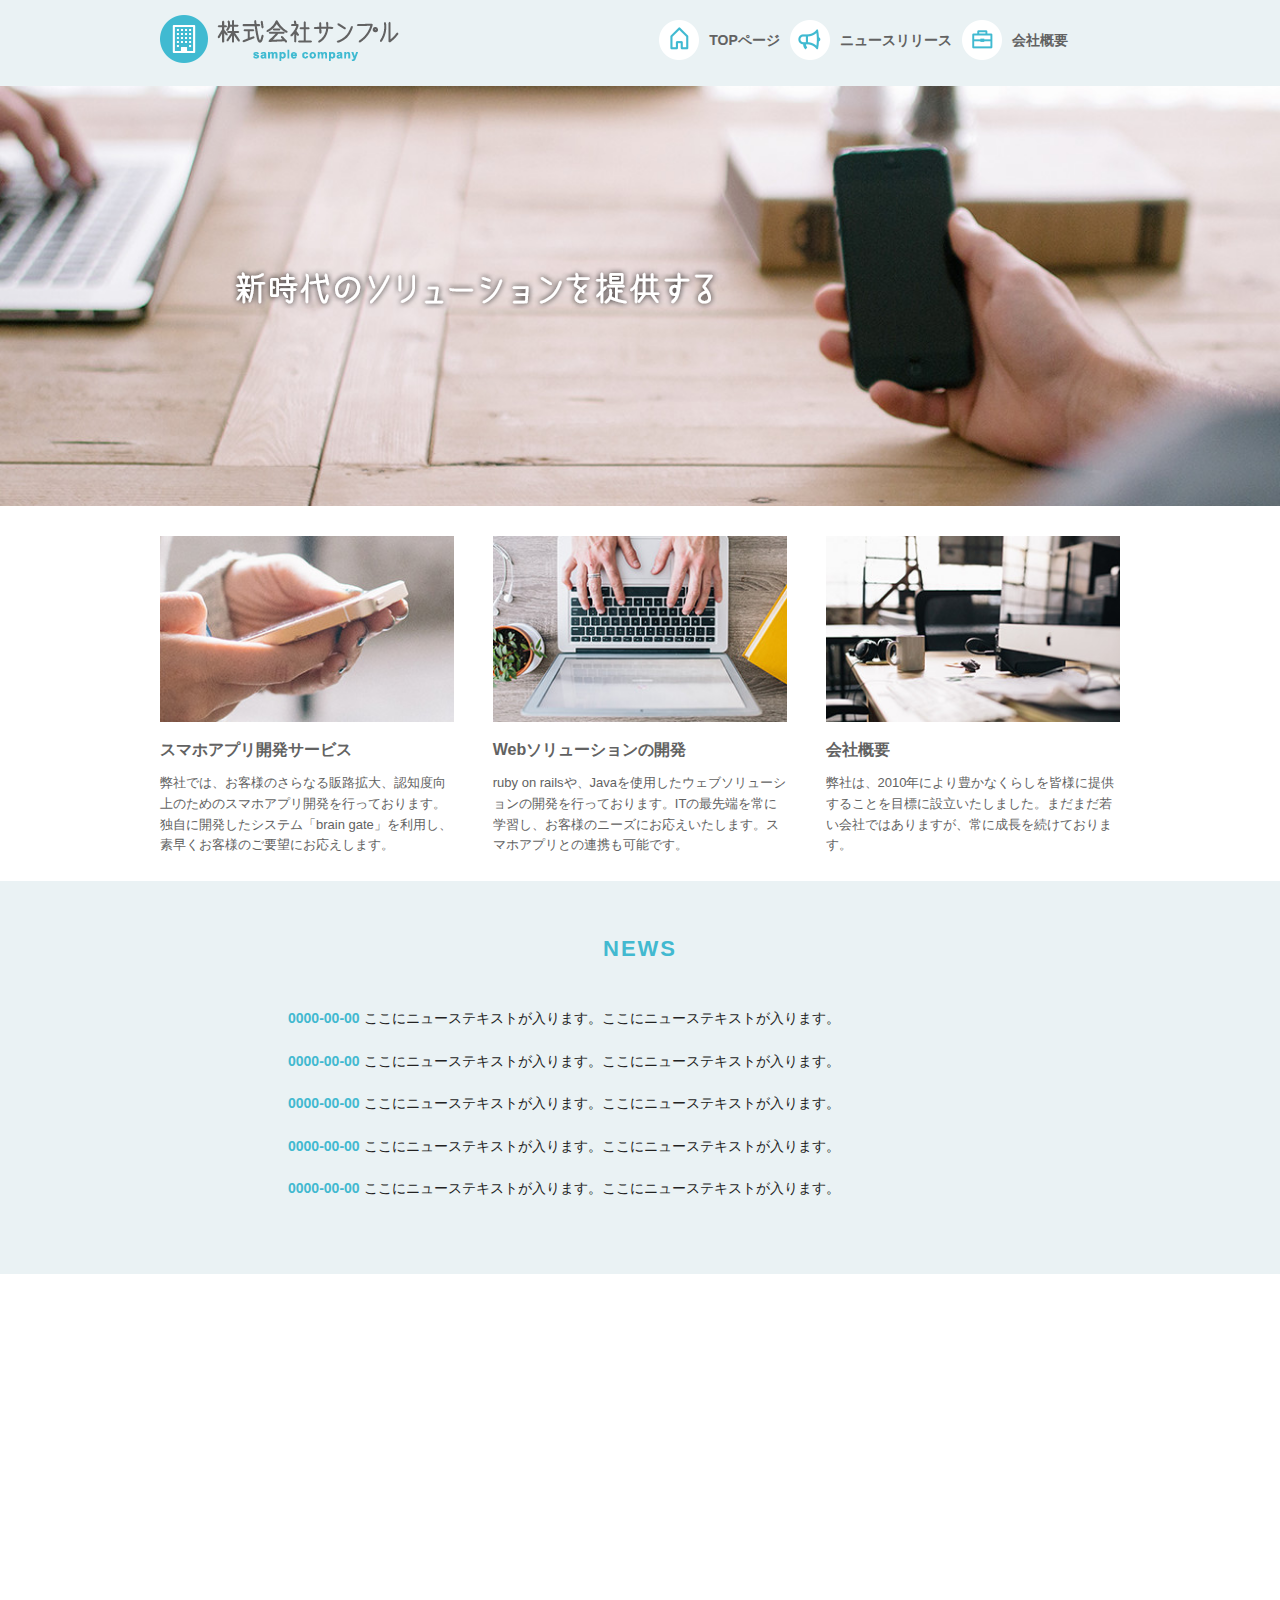
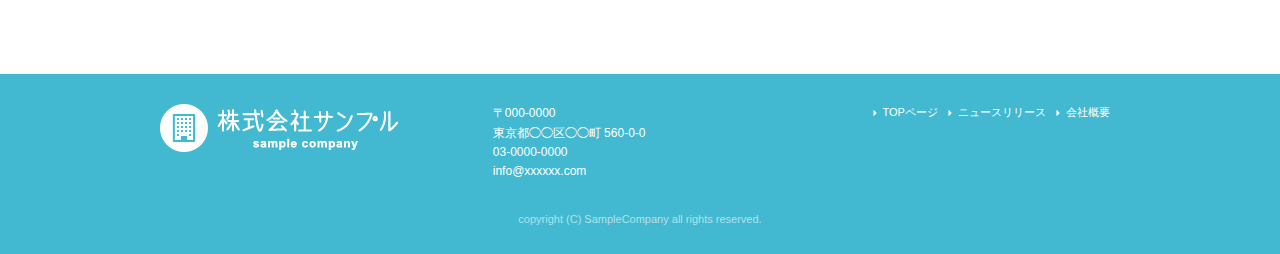
<file: index.html>
<!DOCTYPE html>
<html lang="ja">
<head>

  <!-- Basic Page Needs
  -------------------------------------------------- -->
  <meta charset="utf-8">
  <title>株式会社サンプル</title>
  <meta name="description" content="">
  <meta name="author" content="">

  <!-- Mobile Specific Metas
  -------------------------------------------------- -->
  <meta name="viewport" content="width=device-width, initial-scale=1">

  <!-- CSS
  -------------------------------------------------- -->
  <link rel="stylesheet" href="css/normalize.css">
  <link rel="stylesheet" href="css/skeleton.css">
  <link rel="stylesheet" href="css/sample.css">

  <!-- Favicon
  -------------------------------------------------- -->
  <link rel="icon" type="image/png" href="images/favicon.png">

</head>

<body>
  <header>
  <div id="header_in" class="container">
    <div class="row">
      <div class="six columns logo">

<h1><a href="index.html"><img class="u-max-full-width" src="images/top/logo.png" alt="株式会社サンプル" srcset="images/top/logo@2x.png 2x" /></a></h1>
      </div>
          <!-- row -->

      <div class="six columns navi">

        <div class="sp_navi">
          <img id="sp_navi_btn" class="u-max-full-width" src="images/top/sp_navi.png" alt="sp_navi" srcset="images/top/sp_navi@2x.png 2x" />

          <ul class="sp_navi_li">
            <li><a href="index.html">TOPページ</a></li>
            <li><a href="news.html">ニュースリリース</a></li>
            <li><a href="company.html">会社概要</a></li>
          </ul>
        </div>
        <!-- sp_navi -->
         <div class="pc_navi">

  <ul class="pc_navi_li">
    <li class="navi_toppage"><a href="index.html">TOPページ</a></li>
    <li class="navi_news"><a href="news.html">ニュースリリース</a></li>
    <li class="navi_company"><a href="company.html">会社概要</a></li>
  </ul>

</div>
<!-- pc_navi -->

      
  </div>
  <!-- header_in -->
</header>
<div id="cover_area">
  <div class="container">
    <div class="twelve columns">
      <img class="u-max-full-width" src="images/top/cover_read.png" alt="新時代のソリューションを提供する" srcset="images/top/cover_read@2x.png 2x" />
    </div>
    </div>
    </div>
    <!-- #cover -->

<div id="service_area">

  <div class="container">
    <div class="row">

      <div class="four columns">

        <img class="u-max-full-width" src="images/top/service_01.jpg" alt="スマホアプリ開発サービス" srcset="images/top/service_01@2x.jpg 2x" />

        <div class="service_title">スマホアプリ開発サービス</div>
        <p>弊社では、お客様のさらなる販路拡大、認知度向上のためのスマホアプリ開発を行っております。独自に開発したシステム「brain gate」を利用し、素早くお客様のご要望にお応えします。</p>

      </div><!-- column -->
      <div class="four columns">

        <img class="u-max-full-width" src="images/top/service_02.jpg" alt="Webソリューションの開発" srcset="images/top/service_02@2x.jpg 2x" />

        <div class="service_title">Webソリューションの開発</div>
        <p>ruby on railsや、Javaを使用したウェブソリューションの開発を行っております。ITの最先端を常に学習し、お客様のニーズにお応えいたします。スマホアプリとの連携も可能です。</p>

      </div><!-- column -->
      <div class="four columns">

        <img class="u-max-full-width" src="images/top/service_03.jpg" alt="会社概要" srcset="images/top/service_03@2x.jpg 2x" />

        <div class="service_title">会社概要</div>
        <p>弊社は、2010年により豊かなくらしを皆様に提供することを目標に設立いたしました。まだまだ若い会社ではありますが、常に成長を続けております。</p>

      </div><!-- column -->

    </div>
  </div>

</div>
<!-- #service_area -->

<div id="news_area">

  <div class="container">
    <div class="row">

      <div class="twelve columns">

        <div class="news_title">NEWS</div>

        <ul class="news_lists">
          <li><span>0000-00-00</span> ここにニューステキストが入ります。ここにニューステキストが入ります。</li>
          <li><span>0000-00-00</span> ここにニューステキストが入ります。ここにニューステキストが入ります。</li>
          <li><span>0000-00-00</span> ここにニューステキストが入ります。ここにニューステキストが入ります。</li>
          <li><span>0000-00-00</span> ここにニューステキストが入ります。ここにニューステキストが入ります。</li>
          <li><span>0000-00-00</span> ここにニューステキストが入ります。ここにニューステキストが入ります。</li>
        </ul>

      </div>

    </div>
  </div>

</div>
<!-- #news_area -->
<div id="googlemap_area">

  <script src="//maps.google.com/maps/api/js?key=AIzaSyBZsBDDuCr9OsX2RxLKynR9pT7XdUuh9dY"></script>
  <script type="text/javascript">
  function googleMap() {
    var latlng = new google.maps.LatLng(35.6694293,139.7189323);/* 座標 */
    var myOptions = {
      zoom: 16, /*拡大比率*/
      center: latlng,
      scrollwheel: false,
      disableDoubleClickZoom: true,
      draggable: false,
      mapTypeControlOptions: { mapTypeIds: ['style', google.maps.MapTypeId.ROADMAP] }
    };
    var map = new google.maps.Map(document.getElementById('map1'), myOptions);
    /*アイコン設定*/
    var icon = new google.maps.MarkerImage('images/top/pin.png',/*画像url*/
        new google.maps.Size(48,56),/*アイコンサイズ*/
        new google.maps.Point(0,0)/*アイコン位置*/
    );
    var markerOptions = {
      position: latlng,
      map: map,
      icon: icon,
      title: '株式会社サンプル',/*タイトル*/
      animation: google.maps.Animation.DROP/*アニメーション*/
    };
    var marker = new google.maps.Marker(markerOptions);
    /*取得スタイルの貼り付け*/
    var styleOptions = [
      {
        "stylers": [
          { "hue": '#eaf2f4' }
        ]
      }
    ];
    var styledMapOptions = { name: '株式会社サンプル' }/*地図右上のタイトル*/
    var sampleType = new google.maps.StyledMapType(styleOptions, styledMapOptions);
    map.mapTypes.set('style', sampleType);
    map.setMapTypeId('style');
  };
  google.maps.event.addDomListener(window, 'load', function() {
      googleMap();
  });
  </script>
<div id="map1" style="width:100%; height:400px; margin:0 auto;"></div>
</div>
<!-- #googlemap_area -->

<footer>
  <div class="container">
    <div class="row">
      <div class="four columns sp">
        <img class="u-max-full-width" src="images/top/footer_logo.png" alt="株式会社サンプル" srcset="images/top/footer_logo@2x.png 2x" />
      </div>
      <!-- columns -->
      <div class="four columns foot_address sp">
        〒000-0000<br />
        東京都◯◯区◯◯町 560-0-0<br />
        03-0000-0000<br />
        info@xxxxxx.com
      </div>
      <!-- columns -->
      <div class="four columns">
        <ul class="foot_navi">
          <li><a href="index.html" class="">TOPページ</a></li>
          <li><a href="news.html" class="">ニュースリリース</a></li>
          <li><a href="company.html" class="">会社概要</a></li>
        </ul>
      </div>
      <!-- columns -->
    </div>
    <!-- row -->

    <div class="row">
      <div class="twelve columns sp">
        <p class="copy">copyright (C) SampleCompany all rights reserved.</p>
      </div>
      <!-- columns -->
    </div>
    <!-- row -->
  </div>
</footer>
<!-- //footer -->
<script type="text/javascript" src="//ajax.googleapis.com/ajax/libs/jquery/1.10.2/jquery.min.js"></script>
<script>
  $(function(){
    $(document).ready(function(){

      $("#sp_navi_btn").click(function () {
        $(this).next().slideToggle();
      });

    });
  });
</script>
</body>

</html>
</file>
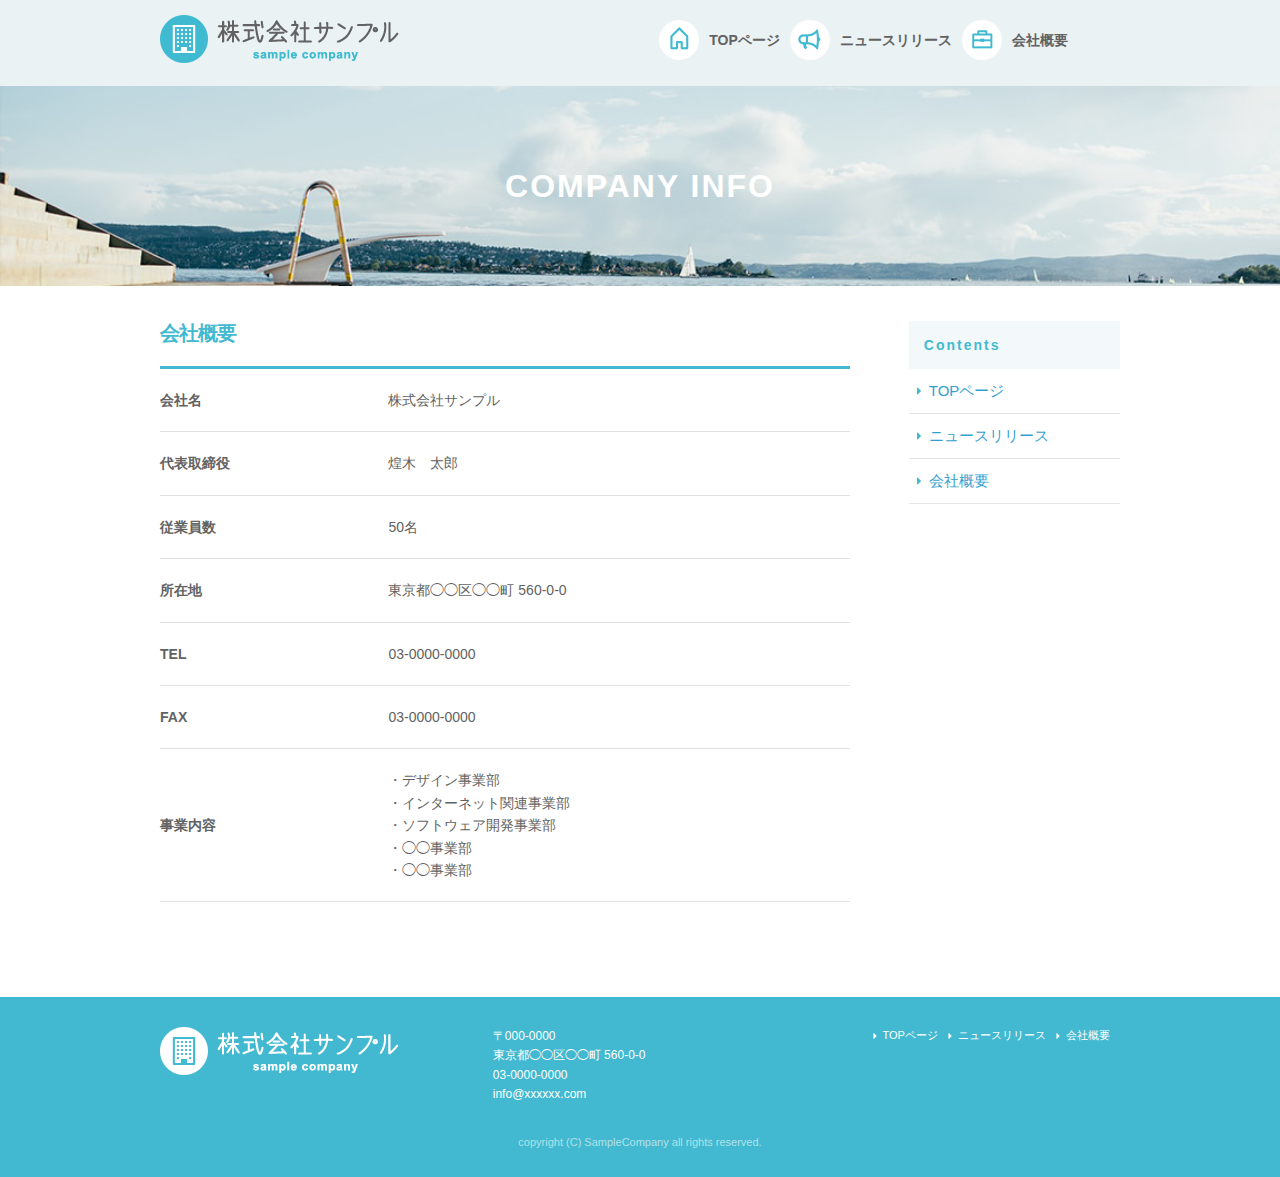
<file: company.html>
<!DOCTYPE html>
<html lang="ja">
<head>
    <meta charset="utf-8">
    <title>COMPANY INFO | 株式会社サンプル</title>
    <meta name="description" content="">
    <meta name="author" content="">

    <meta name="viewport" content="width=device-width, initial-scale=1">

    <!-- <link href="//fonts.googleapis.com/css?family=Raleway:400,300,600" rel="stylesheet" type="text/css"> -->

    <link rel="stylesheet" href="css/normalize.css">
    <link rel="stylesheet" href="css/skeleton.css">
    <link rel="stylesheet" href="css/sample.css">

    <link rel="icon" type="image/png" href="images/favicon.png">

  <style type="text/css">.fb_hidden{position:absolute;top:-10000px;z-index:10001}.fb_reposition{overflow:hidden;position:relative}.fb_invisible{display:none}.fb_reset{background:none;border:0;border-spacing:0;color:#000;cursor:auto;direction:ltr;font-family:"lucida grande", tahoma, verdana, arial, "hiragino kaku gothic pro",meiryo,"ms pgothic",sans-serif;font-size:11px;font-style:normal;font-variant:normal;font-weight:normal;letter-spacing:normal;line-height:1;margin:0;overflow:visible;padding:0;text-align:left;text-decoration:none;text-indent:0;text-shadow:none;text-transform:none;visibility:visible;white-space:normal;word-spacing:normal}.fb_reset>div{overflow:hidden}.fb_link img{border:none}@keyframes fb_transform{from{opacity:0;transform:scale(.95)}to{opacity:1;transform:scale(1)}}.fb_animate{animation:fb_transform .3s forwards}
.fb_dialog{background:rgba(82, 82, 82, .7);position:absolute;top:-10000px;z-index:10001}.fb_reset .fb_dialog_legacy{overflow:visible}.fb_dialog_advanced{padding:10px;border-radius:8px}.fb_dialog_content{background:#fff;color:#333}.fb_dialog_close_icon{background:url(https://static.xx.fbcdn.net/rsrc.php/v3/yq/r/IE9JII6Z1Ys.png) no-repeat scroll 0 0 transparent;cursor:pointer;display:block;height:15px;position:absolute;right:18px;top:17px;width:15px}.fb_dialog_mobile .fb_dialog_close_icon{top:5px;left:5px;right:auto}.fb_dialog_padding{background-color:transparent;position:absolute;width:1px;z-index:-1}.fb_dialog_close_icon:hover{background:url(https://static.xx.fbcdn.net/rsrc.php/v3/yq/r/IE9JII6Z1Ys.png) no-repeat scroll 0 -15px transparent}.fb_dialog_close_icon:active{background:url(https://static.xx.fbcdn.net/rsrc.php/v3/yq/r/IE9JII6Z1Ys.png) no-repeat scroll 0 -30px transparent}.fb_dialog_loader{background-color:#f5f6f7;border:1px solid #606060;font-size:24px;padding:20px}.fb_dialog_top_left,.fb_dialog_top_right,.fb_dialog_bottom_left,.fb_dialog_bottom_right{height:10px;width:10px;overflow:hidden;position:absolute}.fb_dialog_top_left{background:url(https://static.xx.fbcdn.net/rsrc.php/v3/ye/r/8YeTNIlTZjm.png) no-repeat 0 0;left:-10px;top:-10px}.fb_dialog_top_right{background:url(https://static.xx.fbcdn.net/rsrc.php/v3/ye/r/8YeTNIlTZjm.png) no-repeat 0 -10px;right:-10px;top:-10px}.fb_dialog_bottom_left{background:url(https://static.xx.fbcdn.net/rsrc.php/v3/ye/r/8YeTNIlTZjm.png) no-repeat 0 -20px;bottom:-10px;left:-10px}.fb_dialog_bottom_right{background:url(https://static.xx.fbcdn.net/rsrc.php/v3/ye/r/8YeTNIlTZjm.png) no-repeat 0 -30px;right:-10px;bottom:-10px}.fb_dialog_vert_left,.fb_dialog_vert_right,.fb_dialog_horiz_top,.fb_dialog_horiz_bottom{position:absolute;background:#525252;filter:alpha(opacity=70);opacity:.7}.fb_dialog_vert_left,.fb_dialog_vert_right{width:10px;height:100%}.fb_dialog_vert_left{margin-left:-10px}.fb_dialog_vert_right{right:0;margin-right:-10px}.fb_dialog_horiz_top,.fb_dialog_horiz_bottom{width:100%;height:10px}.fb_dialog_horiz_top{margin-top:-10px}.fb_dialog_horiz_bottom{bottom:0;margin-bottom:-10px}.fb_dialog_iframe{line-height:0}.fb_dialog_content .dialog_title{background:#6d84b4;border:1px solid #365899;color:#fff;font-size:14px;font-weight:bold;margin:0}.fb_dialog_content .dialog_title>span{background:url(https://static.xx.fbcdn.net/rsrc.php/v3/yd/r/Cou7n-nqK52.gif) no-repeat 5px 50%;float:left;padding:5px 0 7px 26px}body.fb_hidden{-webkit-transform:none;height:100%;margin:0;overflow:visible;position:absolute;top:-10000px;left:0;width:100%}.fb_dialog.fb_dialog_mobile.loading{background:url(https://static.xx.fbcdn.net/rsrc.php/v3/ya/r/3rhSv5V8j3o.gif) white no-repeat 50% 50%;min-height:100%;min-width:100%;overflow:hidden;position:absolute;top:0;z-index:10001}.fb_dialog.fb_dialog_mobile.loading.centered{width:auto;height:auto;min-height:initial;min-width:initial;background:none}.fb_dialog.fb_dialog_mobile.loading.centered #fb_dialog_loader_spinner{width:100%}.fb_dialog.fb_dialog_mobile.loading.centered .fb_dialog_content{background:none}.loading.centered #fb_dialog_loader_close{color:#fff;display:block;padding-top:20px;clear:both;font-size:18px}#fb-root #fb_dialog_ipad_overlay{background:rgba(0, 0, 0, .45);position:absolute;bottom:0;left:0;right:0;top:0;width:100%;min-height:100%;z-index:10000}#fb-root #fb_dialog_ipad_overlay.hidden{display:none}.fb_dialog.fb_dialog_mobile.loading iframe{visibility:hidden}.fb_dialog_mobile .fb_dialog_iframe{position:-webkit-sticky;top:0}.fb_dialog_content .dialog_header{-webkit-box-shadow:white 0 1px 1px -1px inset;background:-webkit-gradient(linear, 0% 0%, 0% 100%, from(#738ABA), to(#2C4987));border-bottom:1px solid;border-color:#1d4088;color:#fff;font:14px Helvetica, sans-serif;font-weight:bold;text-overflow:ellipsis;text-shadow:rgba(0, 30, 84, .296875) 0 -1px 0;vertical-align:middle;white-space:nowrap}.fb_dialog_content .dialog_header table{-webkit-font-smoothing:subpixel-antialiased;height:43px;width:100%}.fb_dialog_content .dialog_header td.header_left{font-size:12px;padding-left:5px;vertical-align:middle;width:60px}.fb_dialog_content .dialog_header td.header_right{font-size:12px;padding-right:5px;vertical-align:middle;width:60px}.fb_dialog_content .touchable_button{background:-webkit-gradient(linear, 0% 0%, 0% 100%, from(#4966A6), color-stop(.5, #355492), to(#2A4887));border:1px solid #29487d;-webkit-background-clip:padding-box;-webkit-border-radius:3px;-webkit-box-shadow:rgba(0, 0, 0, .117188) 0 1px 1px inset, rgba(255, 255, 255, .167969) 0 1px 0;display:inline-block;margin-top:3px;max-width:85px;line-height:18px;padding:4px 12px;position:relative}.fb_dialog_content .dialog_header .touchable_button input{border:none;background:none;color:#fff;font:12px Helvetica, sans-serif;font-weight:bold;margin:2px -12px;padding:2px 6px 3px 6px;text-shadow:rgba(0, 30, 84, .296875) 0 -1px 0}.fb_dialog_content .dialog_header .header_center{color:#fff;font-size:16px;font-weight:bold;line-height:18px;text-align:center;vertical-align:middle}.fb_dialog_content .dialog_content{background:url(https://static.xx.fbcdn.net/rsrc.php/v3/y9/r/jKEcVPZFk-2.gif) no-repeat 50% 50%;border:1px solid #555;border-bottom:0;border-top:0;height:150px}.fb_dialog_content .dialog_footer{background:#f5f6f7;border:1px solid #555;border-top-color:#ccc;height:40px}#fb_dialog_loader_close{float:left}.fb_dialog.fb_dialog_mobile .fb_dialog_close_button{text-shadow:rgba(0, 30, 84, .296875) 0 -1px 0}.fb_dialog.fb_dialog_mobile .fb_dialog_close_icon{visibility:hidden}#fb_dialog_loader_spinner{animation:rotateSpinner 1.2s linear infinite;background-color:transparent;background-image:url(https://static.xx.fbcdn.net/rsrc.php/v3/yD/r/t-wz8gw1xG1.png);background-repeat:no-repeat;background-position:50% 50%;height:24px;width:24px}@keyframes rotateSpinner{0%{transform:rotate(0deg)}100%{transform:rotate(360deg)}}
.fb_iframe_widget{display:inline-block;position:relative}.fb_iframe_widget span{display:inline-block;position:relative;text-align:justify}.fb_iframe_widget iframe{position:absolute}.fb_iframe_widget_fluid_desktop,.fb_iframe_widget_fluid_desktop span,.fb_iframe_widget_fluid_desktop iframe{max-width:100%}.fb_iframe_widget_fluid_desktop iframe{min-width:220px;position:relative}.fb_iframe_widget_lift{z-index:1}.fb_hide_iframes iframe{position:relative;left:-10000px}.fb_iframe_widget_loader{position:relative;display:inline-block}.fb_iframe_widget_fluid{display:inline}.fb_iframe_widget_fluid span{width:100%}.fb_iframe_widget_loader iframe{min-height:32px;z-index:2;zoom:1}.fb_iframe_widget_loader .FB_Loader{background:url(https://static.xx.fbcdn.net/rsrc.php/v3/y9/r/jKEcVPZFk-2.gif) no-repeat;height:32px;width:32px;margin-left:-16px;position:absolute;left:50%;z-index:4}
.fb_customer_chat_bounce_in_v2{animation-duration:300ms;animation-name:fb_bounce_in_v2;transition-timing-function:ease-in}.fb_customer_chat_bounce_out_v2{animation-duration:300ms;animation-name:fb_bounce_out_v2;transition-timing-function:ease-in}.fb_customer_chat_bounce_in_v2_mobile_chat_started{animation-duration:300ms;animation-name:fb_bounce_in_v2_mobile_chat_started;transition-timing-function:ease-in}.fb_customer_chat_bounce_out_v2_mobile_chat_started{animation-duration:300ms;animation-name:fb_bounce_out_v2_mobile_chat_started;transition-timing-function:ease-in}.fb_customer_chat_bubble_pop_in{animation-duration:250ms;animation-name:fb_customer_chat_bubble_bounce_in_animation}.fb_customer_chat_bubble_animated_no_badge{box-shadow:0 3px 12px rgba(0, 0, 0, .15);transition:box-shadow 150ms linear}.fb_customer_chat_bubble_animated_no_badge:hover{box-shadow:0 5px 24px rgba(0, 0, 0, .3)}.fb_customer_chat_bubble_animated_with_badge{box-shadow:-5px 4px 14px rgba(0, 0, 0, .15);transition:box-shadow 150ms linear}.fb_customer_chat_bubble_animated_with_badge:hover{box-shadow:-5px 8px 24px rgba(0, 0, 0, .2)}.fb_invisible_flow{display:inherit;height:0;overflow-x:hidden;width:0}.fb_mobile_overlay_active{background-color:#fff;height:100%;overflow:hidden;position:fixed;visibility:hidden;width:100%}@keyframes fb_bounce_in_v2{0%{opacity:0;transform:scale(0, 0);transform-origin:bottom right}50%{transform:scale(1.03, 1.03);transform-origin:bottom right}100%{opacity:1;transform:scale(1, 1);transform-origin:bottom right}}@keyframes fb_bounce_in_v2_mobile_chat_started{0%{opacity:0;top:20px}100%{opacity:1;top:0}}@keyframes fb_bounce_out_v2{0%{opacity:1;transform:scale(1, 1);transform-origin:bottom right}100%{opacity:0;transform:scale(0, 0);transform-origin:bottom right}}@keyframes fb_bounce_out_v2_mobile_chat_started{0%{opacity:1;top:0}100%{opacity:0;top:20px}}@keyframes fb_customer_chat_bubble_bounce_in_animation{0%{bottom:6pt;opacity:0;transform:scale(0, 0);transform-origin:center}70%{bottom:18pt;opacity:1;transform:scale(1.2, 1.2)}100%{transform:scale(1, 1)}}</style></head>
  <body style="" cz-shortcut-listen="true" data-__gyazo-extension-added-paste-support="true">

    <div id="fb-root" class=" fb_reset"><div style="position: absolute; top: -10000px; height: 0px; width: 0px;"><div></div></div><div style="position: absolute; top: -10000px; height: 0px; width: 0px;"><div><iframe name="fb_xdm_frame_https" frameborder="0" allowtransparency="true" allowfullscreen="true" scrolling="no" allow="encrypted-media" id="fb_xdm_frame_https" aria-hidden="true" title="Facebook Cross Domain Communication Frame" tabindex="-1" src="https://staticxx.facebook.com/connect/xd_arbiter/r/QX17B8fU-Vm.js?version=42#channel=f464932c3fb184&amp;origin=http%3A%2F%2Fdemo.techacademy.jp" style="border: none;"></iframe></div></div></div>
    <script id="facebook-jssdk" src="//connect.facebook.net/ja_JP/sdk.js#xfbml=1&amp;version=v2.6"></script><script>(function(d, s, id) {
var js, fjs = d.getElementsByTagName(s)[0];
if (d.getElementById(id)) return;
js = d.createElement(s); js.id = id;
js.src = "//connect.facebook.net/ja_JP/sdk.js#xfbml=1&version=v2.6";
fjs.parentNode.insertBefore(js, fjs);
    }(document, 'script', 'facebook-jssdk'));</script>

    <header>
      <div id="header_in" class="container">
        <div class="row">
          <div class="six columns logo">

            <h1><a href="index.html"><img class="u-max-full-width" src="images/top/logo.png" alt="株式会社サンプル" srcset="images/top/logo@2x.png 2x"></a></h1>

          </div>
          <div class="six columns navi">

            <div class="sp_navi">
              <img id="sp_navi_btn" class="u-max-full-width" src="images/top/sp_navi.png" alt="sp_navi" srcset="images/top/sp_navi@2x.png 2x">

              <ul class="sp_navi_li">
                <li><a href="index.html">TOPページ</a></li>
                <li><a href="news.html">ニュースリリース</a></li>
                <li><a href="company.html">会社概要</a></li>
              </ul>
            </div>
            <!-- sp_navi -->

            <div class="pc_navi">

              <ul class="pc_navi_li">
                <li class="navi_toppage"><a href="index.html">TOPページ</a></li>
                <li class="navi_news"><a href="news.html">ニュースリリース</a></li>
                <li class="navi_company"><a href="company.html">会社概要</a></li>
              </ul>

            </div>
            <!-- pc_navi -->

          </div>
        </div>
        <!-- row -->
      </div>
      <!-- header_in -->
    </header>

    <div id="sub_cover">
      <div class="container">
        <div class="row">

          <div class="twelve columns">
            <h2>COMPANY INFO</h2>
          </div>

        </div>
      </div>
    </div>
    <!-- #sub_cover -->

    <div id="contents">
      <div class="container">
        <div class="row">

          <div id="main" class="nine columns">
            <h2 class="company_title">会社概要</h2>

            <table class="u-full-width">
              <tbody><tr>
                <th>会社名</th>
                <td>株式会社サンプル</td>
              </tr>
              <tr>
                <th>代表取締役</th>
                <td>煌木　太郎</td>
              </tr>
              <tr>
                <th>従業員数</th>
                <td>50名</td>
              </tr>
              <tr>
                <th>所在地</th>
                <td>東京都◯◯区◯◯町&nbsp;560-0-0</td>
              </tr>
              <tr>
                <th>TEL</th>
                <td>03-0000-0000</td>
              </tr>
              <tr>
                <th>FAX</th>
                <td>03-0000-0000</td>
              </tr>
              <tr>
                <th>事業内容</th>
                <td>
                  ・デザイン事業部<br>
                  ・インターネット関連事業部<br>
                  ・ソフトウェア開発事業部<br>
                  ・◯◯事業部<br>
                  ・◯◯事業部
                </td>
              </tr>
            </tbody></table>


          </div>

          <div id="sidebar" class="three columns">

            <div class="pc_sidemenu">
              <h3>Contents</h3>

              <ul>
                <li><a href="index.html">TOPページ</a></li>
                <li><a href="news.html">ニュースリリース</a></li>
                <li><a href="company.html">会社概要</a></li>
              </ul>
            </div>

            <div class="fb-page fb_iframe_widget" data-href="https://www.facebook.com/facebook" data-tabs="timeline" data-height="300" data-small-header="false" data-adapt-container-width="true" data-hide-cover="false" data-show-facepile="false" fb-xfbml-state="rendered" fb-iframe-plugin-query="adapt_container_width=true&amp;app_id=&amp;container_width=211&amp;height=300&amp;hide_cover=false&amp;href=https%3A%2F%2Fwww.facebook.com%2Ffacebook&amp;locale=ja_JP&amp;sdk=joey&amp;show_facepile=false&amp;small_header=false&amp;tabs=timeline"><span style="vertical-align: bottom; width: 211px; height: 300px;"><iframe name="f237fb50ae550e" width="1000px" height="300px" frameborder="0" allowtransparency="true" allowfullscreen="true" scrolling="no" allow="encrypted-media" title="fb:page Facebook Social Plugin" src="https://www.facebook.com/v2.6/plugins/page.php?adapt_container_width=true&amp;app_id=&amp;channel=https%3A%2F%2Fstaticxx.facebook.com%2Fconnect%2Fxd_arbiter%2Fr%2FQX17B8fU-Vm.js%3Fversion%3D42%23cb%3Df33a42f1bd0aa94%26domain%3Ddemo.techacademy.jp%26origin%3Dhttp%253A%252F%252Fdemo.techacademy.jp%252Ff464932c3fb184%26relation%3Dparent.parent&amp;container_width=211&amp;height=300&amp;hide_cover=false&amp;href=https%3A%2F%2Fwww.facebook.com%2Ffacebook&amp;locale=ja_JP&amp;sdk=joey&amp;show_facepile=false&amp;small_header=false&amp;tabs=timeline" style="border: none; visibility: visible; width: 211px; height: 300px;" class=""></iframe></span></div>

          </div>

        </div>
      </div>
    </div>
    <!-- #contents -->


    <footer>
      <div class="container">
        <div class="row">
          <div class="four columns sp">
            <img class="u-max-full-width" src="images/top/footer_logo.png" alt="株式会社サンプル" srcset="images/top/footer_logo@2x.png 2x">
          </div>
          <!-- columns -->
          <div class="four columns foot_address sp">
            〒000-0000<br>
            東京都◯◯区◯◯町&nbsp;560-0-0<br>
            03-0000-0000<br>
            info@xxxxxx.com
          </div>
          <!-- columns -->
          <div class="four columns">
            <ul class="foot_navi">
              <li><a href="index.html">TOPページ</a></li>
              <li><a href="news.html">ニュースリリース</a></li>
              <li><a href="company.html">会社概要</a></li>
            </ul>
          </div>
          <!-- columns -->
        </div>
        <!-- row -->

        <div class="row">
          <div class="twelve columns sp">
            <p class="copy">copyright (C) SampleCompany all rights reserved.</p>
          </div>
          <!-- columns -->
        </div>
        <!-- row -->
      </div>
    </footer>
    <!-- //footer -->


    <script type="text/javascript" src="//ajax.googleapis.com/ajax/libs/jquery/1.10.2/jquery.min.js"></script>

    <script>
$(function(){

  $(document).ready(function(){

    $("#sp_navi_btn").click(function () {
      $(this).next().slideToggle();
    });

  });

});
    </script>


  


</body></html>
</file>
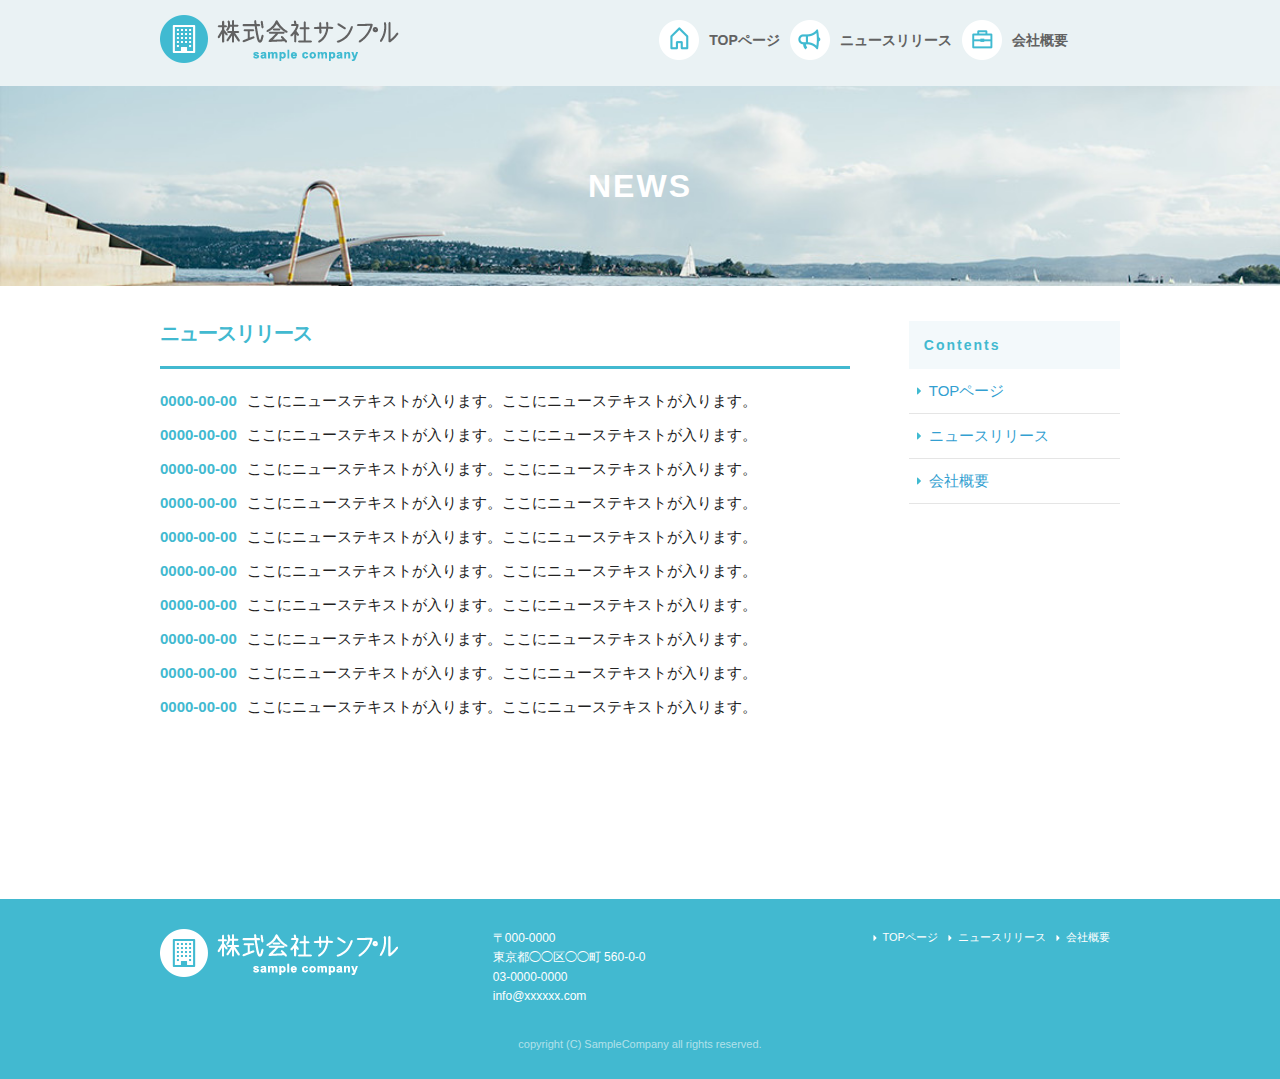
<file: news.html>
<!DOCTYPE html>
<html lang="ja"><head>

  <meta charset="utf-8">
  <title>NEWS | 株式会社サンプル</title>
  <meta name="description" content="">
  <meta name="author" content="">

  <meta name="viewport" content="width=device-width, initial-scale=1">

  <link rel="stylesheet" href="css/normalize.css">
  <link rel="stylesheet" href="css/skeleton.css">
  
  <link rel="stylesheet" href="css/sample.css">

  <link rel="icon" type="image/png" href="images/favicon.png">

<style type="text/css">.fb_hidden{position:absolute;top:-10000px;z-index:10001}.fb_reposition{overflow:hidden;position:relative}.fb_invisible{display:none}.fb_reset{background:none;border:0;border-spacing:0;color:#000;cursor:auto;direction:ltr;font-family:"lucida grande", tahoma, verdana, arial, "hiragino kaku gothic pro",meiryo,"ms pgothic",sans-serif;font-size:11px;font-style:normal;font-variant:normal;font-weight:normal;letter-spacing:normal;line-height:1;margin:0;overflow:visible;padding:0;text-align:left;text-decoration:none;text-indent:0;text-shadow:none;text-transform:none;visibility:visible;white-space:normal;word-spacing:normal}.fb_reset>div{overflow:hidden}.fb_link img{border:none}@keyframes fb_transform{from{opacity:0;transform:scale(.95)}to{opacity:1;transform:scale(1)}}.fb_animate{animation:fb_transform .3s forwards}
.fb_dialog{background:rgba(82, 82, 82, .7);position:absolute;top:-10000px;z-index:10001}.fb_reset .fb_dialog_legacy{overflow:visible}.fb_dialog_advanced{padding:10px;border-radius:8px}.fb_dialog_content{background:#fff;color:#333}.fb_dialog_close_icon{background:url(https://static.xx.fbcdn.net/rsrc.php/v3/yq/r/IE9JII6Z1Ys.png) no-repeat scroll 0 0 transparent;cursor:pointer;display:block;height:15px;position:absolute;right:18px;top:17px;width:15px}.fb_dialog_mobile .fb_dialog_close_icon{top:5px;left:5px;right:auto}.fb_dialog_padding{background-color:transparent;position:absolute;width:1px;z-index:-1}.fb_dialog_close_icon:hover{background:url(https://static.xx.fbcdn.net/rsrc.php/v3/yq/r/IE9JII6Z1Ys.png) no-repeat scroll 0 -15px transparent}.fb_dialog_close_icon:active{background:url(https://static.xx.fbcdn.net/rsrc.php/v3/yq/r/IE9JII6Z1Ys.png) no-repeat scroll 0 -30px transparent}.fb_dialog_loader{background-color:#f6f7f9;border:1px solid #606060;font-size:24px;padding:20px}.fb_dialog_top_left,.fb_dialog_top_right,.fb_dialog_bottom_left,.fb_dialog_bottom_right{height:10px;width:10px;overflow:hidden;position:absolute}.fb_dialog_top_left{background:url(https://static.xx.fbcdn.net/rsrc.php/v3/ye/r/8YeTNIlTZjm.png) no-repeat 0 0;left:-10px;top:-10px}.fb_dialog_top_right{background:url(https://static.xx.fbcdn.net/rsrc.php/v3/ye/r/8YeTNIlTZjm.png) no-repeat 0 -10px;right:-10px;top:-10px}.fb_dialog_bottom_left{background:url(https://static.xx.fbcdn.net/rsrc.php/v3/ye/r/8YeTNIlTZjm.png) no-repeat 0 -20px;bottom:-10px;left:-10px}.fb_dialog_bottom_right{background:url(https://static.xx.fbcdn.net/rsrc.php/v3/ye/r/8YeTNIlTZjm.png) no-repeat 0 -30px;right:-10px;bottom:-10px}.fb_dialog_vert_left,.fb_dialog_vert_right,.fb_dialog_horiz_top,.fb_dialog_horiz_bottom{position:absolute;background:#525252;filter:alpha(opacity=70);opacity:.7}.fb_dialog_vert_left,.fb_dialog_vert_right{width:10px;height:100%}.fb_dialog_vert_left{margin-left:-10px}.fb_dialog_vert_right{right:0;margin-right:-10px}.fb_dialog_horiz_top,.fb_dialog_horiz_bottom{width:100%;height:10px}.fb_dialog_horiz_top{margin-top:-10px}.fb_dialog_horiz_bottom{bottom:0;margin-bottom:-10px}.fb_dialog_iframe{line-height:0}.fb_dialog_content .dialog_title{background:#6d84b4;border:1px solid #365899;color:#fff;font-size:14px;font-weight:bold;margin:0}.fb_dialog_content .dialog_title>span{background:url(https://static.xx.fbcdn.net/rsrc.php/v3/yd/r/Cou7n-nqK52.gif) no-repeat 5px 50%;float:left;padding:5px 0 7px 26px}body.fb_hidden{-webkit-transform:none;height:100%;margin:0;overflow:visible;position:absolute;top:-10000px;left:0;width:100%}.fb_dialog.fb_dialog_mobile.loading{background:url(https://static.xx.fbcdn.net/rsrc.php/v3/ya/r/3rhSv5V8j3o.gif) white no-repeat 50% 50%;min-height:100%;min-width:100%;overflow:hidden;position:absolute;top:0;z-index:10001}.fb_dialog.fb_dialog_mobile.loading.centered{width:auto;height:auto;min-height:initial;min-width:initial;background:none}.fb_dialog.fb_dialog_mobile.loading.centered #fb_dialog_loader_spinner{width:100%}.fb_dialog.fb_dialog_mobile.loading.centered .fb_dialog_content{background:none}.loading.centered #fb_dialog_loader_close{color:#fff;display:block;padding-top:20px;clear:both;font-size:18px}#fb-root #fb_dialog_ipad_overlay{background:rgba(0, 0, 0, .45);position:absolute;bottom:0;left:0;right:0;top:0;width:100%;min-height:100%;z-index:10000}#fb-root #fb_dialog_ipad_overlay.hidden{display:none}.fb_dialog.fb_dialog_mobile.loading iframe{visibility:hidden}.fb_dialog_mobile .fb_dialog_iframe{position:-webkit-sticky;top:0}.fb_dialog_content .dialog_header{-webkit-box-shadow:white 0 1px 1px -1px inset;background:-webkit-gradient(linear, 0% 0%, 0% 100%, from(#738ABA), to(#2C4987));border-bottom:1px solid;border-color:#1d4088;color:#fff;font:14px Helvetica, sans-serif;font-weight:bold;text-overflow:ellipsis;text-shadow:rgba(0, 30, 84, .296875) 0 -1px 0;vertical-align:middle;white-space:nowrap}.fb_dialog_content .dialog_header table{-webkit-font-smoothing:subpixel-antialiased;height:43px;width:100%}.fb_dialog_content .dialog_header td.header_left{font-size:12px;padding-left:5px;vertical-align:middle;width:60px}.fb_dialog_content .dialog_header td.header_right{font-size:12px;padding-right:5px;vertical-align:middle;width:60px}.fb_dialog_content .touchable_button{background:-webkit-gradient(linear, 0% 0%, 0% 100%, from(#4966A6), color-stop(.5, #355492), to(#2A4887));border:1px solid #29487d;-webkit-background-clip:padding-box;-webkit-border-radius:3px;-webkit-box-shadow:rgba(0, 0, 0, .117188) 0 1px 1px inset, rgba(255, 255, 255, .167969) 0 1px 0;display:inline-block;margin-top:3px;max-width:85px;line-height:18px;padding:4px 12px;position:relative}.fb_dialog_content .dialog_header .touchable_button input{border:none;background:none;color:#fff;font:12px Helvetica, sans-serif;font-weight:bold;margin:2px -12px;padding:2px 6px 3px 6px;text-shadow:rgba(0, 30, 84, .296875) 0 -1px 0}.fb_dialog_content .dialog_header .header_center{color:#fff;font-size:16px;font-weight:bold;line-height:18px;text-align:center;vertical-align:middle}.fb_dialog_content .dialog_content{background:url(https://static.xx.fbcdn.net/rsrc.php/v3/y9/r/jKEcVPZFk-2.gif) no-repeat 50% 50%;border:1px solid #555;border-bottom:0;border-top:0;height:150px}.fb_dialog_content .dialog_footer{background:#f6f7f9;border:1px solid #555;border-top-color:#ccc;height:40px}#fb_dialog_loader_close{float:left}.fb_dialog.fb_dialog_mobile .fb_dialog_close_button{text-shadow:rgba(0, 30, 84, .296875) 0 -1px 0}.fb_dialog.fb_dialog_mobile .fb_dialog_close_icon{visibility:hidden}#fb_dialog_loader_spinner{animation:rotateSpinner 1.2s linear infinite;background-color:transparent;background-image:url(https://static.xx.fbcdn.net/rsrc.php/v3/yD/r/t-wz8gw1xG1.png);background-repeat:no-repeat;background-position:50% 50%;height:24px;width:24px}@keyframes rotateSpinner{0%{transform:rotate(0deg)}100%{transform:rotate(360deg)}}
.fb_iframe_widget{display:inline-block;position:relative}.fb_iframe_widget span{display:inline-block;position:relative;text-align:justify}.fb_iframe_widget iframe{position:absolute}.fb_iframe_widget_fluid_desktop,.fb_iframe_widget_fluid_desktop span,.fb_iframe_widget_fluid_desktop iframe{max-width:100%}.fb_iframe_widget_fluid_desktop iframe{min-width:220px;position:relative}.fb_iframe_widget_lift{z-index:1}.fb_hide_iframes iframe{position:relative;left:-10000px}.fb_iframe_widget_loader{position:relative;display:inline-block}.fb_iframe_widget_fluid{display:inline}.fb_iframe_widget_fluid span{width:100%}.fb_iframe_widget_loader iframe{min-height:32px;z-index:2;zoom:1}.fb_iframe_widget_loader .FB_Loader{background:url(https://static.xx.fbcdn.net/rsrc.php/v3/y9/r/jKEcVPZFk-2.gif) no-repeat;height:32px;width:32px;margin-left:-16px;position:absolute;left:50%;z-index:4}
.fb_customer_chat_bounce_in_v2{animation-duration:300ms;animation-name:fb_bounce_in_v2;transition-timing-function:ease-in}.fb_customer_chat_bounce_out_v2{animation-duration:300ms;animation-name:fb_bounce_out_v2;transition-timing-function:ease-in}.fb_customer_chat_bounce_in_v2_mobile_chat_started{animation-duration:300ms;animation-name:fb_bounce_in_v2_mobile_chat_started;transition-timing-function:ease-in}.fb_customer_chat_bounce_out_v2_mobile_chat_started{animation-duration:300ms;animation-name:fb_bounce_out_v2_mobile_chat_started;transition-timing-function:ease-in}.fb_customer_chat_bubble_pop_in{animation-duration:250ms;animation-name:fb_customer_chat_bubble_bounce_in_animation}.fb_customer_chat_bubble_animated_no_badge{box-shadow:0 3px 12px rgba(0, 0, 0, .15);transition:box-shadow 150ms linear}.fb_customer_chat_bubble_animated_no_badge:hover{box-shadow:0 5px 24px rgba(0, 0, 0, .3)}.fb_customer_chat_bubble_animated_with_badge{box-shadow:-5px 4px 14px rgba(0, 0, 0, .15);transition:box-shadow 150ms linear}.fb_customer_chat_bubble_animated_with_badge:hover{box-shadow:-5px 8px 24px rgba(0, 0, 0, .2)}.fb_invisible_flow{display:inherit;height:0;overflow-x:hidden;width:0}.fb_mobile_overlay_active{background-color:#fff;height:100%;overflow:hidden;position:fixed;visibility:hidden;width:100%}@keyframes fb_bounce_in_v2{0%{opacity:0;transform:scale(0, 0);transform-origin:bottom right}50%{transform:scale(1.03, 1.03);transform-origin:bottom right}100%{opacity:1;transform:scale(1, 1);transform-origin:bottom right}}@keyframes fb_bounce_in_v2_mobile_chat_started{0%{opacity:0;top:20px}100%{opacity:1;top:0}}@keyframes fb_bounce_out_v2{0%{opacity:1;transform:scale(1, 1);transform-origin:bottom right}100%{opacity:0;transform:scale(0, 0);transform-origin:bottom right}}@keyframes fb_bounce_out_v2_mobile_chat_started{0%{opacity:1;top:0}100%{opacity:0;top:20px}}@keyframes fb_customer_chat_bubble_bounce_in_animation{0%{bottom:6pt;opacity:0;transform:scale(0, 0);transform-origin:center}70%{bottom:18pt;opacity:1;transform:scale(1.2, 1.2)}100%{transform:scale(1, 1)}}</style></head>
<body style="" cz-shortcut-listen="true" data-__gyazo-extension-added-paste-support="true">

  <div id="fb-root" class=" fb_reset"><div style="position: absolute; top: -10000px; height: 0px; width: 0px;"><div><iframe name="fb_xdm_frame_https" frameborder="0" allowtransparency="true" allowfullscreen="true" scrolling="no" allow="encrypted-media" id="fb_xdm_frame_https" aria-hidden="true" title="Facebook Cross Domain Communication Frame" tabindex="-1" src="https://staticxx.facebook.com/connect/xd_arbiter/r/QX17B8fU-Vm.js?version=42#channel=f21c3e33b7816e8&amp;origin=http%3A%2F%2Fdemo.techacademy.jp" style="border: none;"></iframe></div></div><div style="position: absolute; top: -10000px; height: 0px; width: 0px;"><div></div></div></div>
  <script id="facebook-jssdk" src="//connect.facebook.net/ja_JP/sdk.js#xfbml=1&amp;version=v2.6"></script><script>(function(d, s, id) {
    var js, fjs = d.getElementsByTagName(s)[0];
    if (d.getElementById(id)) return;
    js = d.createElement(s); js.id = id;
    js.src = "//connect.facebook.net/ja_JP/sdk.js#xfbml=1&version=v2.6";
    fjs.parentNode.insertBefore(js, fjs);
  }(document, 'script', 'facebook-jssdk'));</script>

<header>
  <div id="header_in" class="container">
    <div class="row">
      <div class="six columns logo">

        <h1><a href="index.html"><img class="u-max-full-width" src="images/top/logo.png" alt="株式会社サンプル" srcset="images/top/logo@2x.png 2x"></a></h1>

      </div>
      <div class="six columns navi">

        <div class="sp_navi">
          <img id="sp_navi_btn" class="u-max-full-width" src="images/top/sp_navi.png" alt="sp_navi" srcset="images/top/sp_navi@2x.png 2x">

          <ul class="sp_navi_li">
            <li><a href="index.html">TOPページ</a></li>
            <li><a href="news.html">ニュースリリース</a></li>
            <li><a href="company.html">会社概要</a></li>
          </ul>
        </div>
        <!-- sp_navi -->

        <div class="pc_navi">

          <ul class="pc_navi_li">
            <li class="navi_toppage"><a href="index.html">TOPページ</a></li>
            <li class="navi_news"><a href="news.html">ニュースリリース</a></li>
            <li class="navi_company"><a href="company.html">会社概要</a></li>
          </ul>

        </div>
        <!-- pc_navi -->

      </div>
    </div>
    <!-- row -->
  </div>
  <!-- header_in -->
</header>

<div id="sub_cover">
  <div class="container">
    <div class="row">

      <div class="twelve columns">
        <h2>NEWS</h2>
      </div>

    </div>
  </div>
</div>
<!-- #sub_cover -->

<div id="contents">
  <div class="container">
    <div class="row">

      <div id="main" class="nine columns">
        <h2>ニュースリリース</h2>

        <ul class="news_li">
          <li><span>0000-00-00</span>ここにニューステキストが入ります。ここにニューステキストが入ります。</li>
          <li><span>0000-00-00</span>ここにニューステキストが入ります。ここにニューステキストが入ります。</li>
          <li><span>0000-00-00</span>ここにニューステキストが入ります。ここにニューステキストが入ります。</li>
          <li><span>0000-00-00</span>ここにニューステキストが入ります。ここにニューステキストが入ります。</li>
          <li><span>0000-00-00</span>ここにニューステキストが入ります。ここにニューステキストが入ります。</li>
          <li><span>0000-00-00</span>ここにニューステキストが入ります。ここにニューステキストが入ります。</li>
          <li><span>0000-00-00</span>ここにニューステキストが入ります。ここにニューステキストが入ります。</li>
          <li><span>0000-00-00</span>ここにニューステキストが入ります。ここにニューステキストが入ります。</li>
          <li><span>0000-00-00</span>ここにニューステキストが入ります。ここにニューステキストが入ります。</li>
          <li><span>0000-00-00</span>ここにニューステキストが入ります。ここにニューステキストが入ります。</li>
        </ul>
      </div>

      <div id="sidebar" class="three columns">

        <div class="pc_sidemenu">
          <h3>Contents</h3>

          <ul>
            <li><a href="index.html">TOPページ</a></li>
            <li><a href="news.html">ニュースリリース</a></li>
            <li><a href="company.html">会社概要</a></li>
          </ul>
        </div>

        <div class="fb-page fb_iframe_widget" data-href="https://www.facebook.com/facebook" data-tabs="timeline" data-height="300" data-small-header="false" data-adapt-container-width="true" data-hide-cover="false" data-show-facepile="false" fb-xfbml-state="rendered" fb-iframe-plugin-query="adapt_container_width=true&amp;app_id=&amp;container_width=193&amp;height=300&amp;hide_cover=false&amp;href=https%3A%2F%2Fwww.facebook.com%2Ffacebook&amp;locale=ja_JP&amp;sdk=joey&amp;show_facepile=false&amp;small_header=false&amp;tabs=timeline"><span style="vertical-align: bottom; width: 193px; height: 300px;"><iframe name="f1fd6aa68d17be" width="1000px" height="300px" frameborder="0" allowtransparency="true" allowfullscreen="true" scrolling="no" allow="encrypted-media" title="fb:page Facebook Social Plugin" src="https://www.facebook.com/v2.6/plugins/page.php?adapt_container_width=true&amp;app_id=&amp;channel=https%3A%2F%2Fstaticxx.facebook.com%2Fconnect%2Fxd_arbiter%2Fr%2FQX17B8fU-Vm.js%3Fversion%3D42%23cb%3Df6c26151bbcae4%26domain%3Ddemo.techacademy.jp%26origin%3Dhttp%253A%252F%252Fdemo.techacademy.jp%252Ff21c3e33b7816e8%26relation%3Dparent.parent&amp;container_width=193&amp;height=300&amp;hide_cover=false&amp;href=https%3A%2F%2Fwww.facebook.com%2Ffacebook&amp;locale=ja_JP&amp;sdk=joey&amp;show_facepile=false&amp;small_header=false&amp;tabs=timeline" style="border: none; visibility: visible; width: 193px; height: 300px;" class=""></iframe></span></div>

      </div>

    </div>
  </div>
</div>
<!-- #contents -->


<footer>
  <div class="container">
    <div class="row">
      <div class="four columns sp">
        <img class="u-max-full-width" src="images/top/footer_logo.png" alt="株式会社サンプル" srcset="images/top/footer_logo@2x.png 2x">
      </div>
      <!-- columns -->
      <div class="four columns foot_address sp">
        〒000-0000<br>
        東京都◯◯区◯◯町&nbsp;560-0-0<br>
        03-0000-0000<br>
        info@xxxxxx.com
      </div>
      <!-- columns -->
      <div class="four columns">
        <ul class="foot_navi">
          <li><a href="index.html">TOPページ</a></li>
          <li><a href="news.html">ニュースリリース</a></li>
          <li><a href="company.html">会社概要</a></li>
        </ul>
      </div>
      <!-- columns -->
    </div>
    <!-- row -->

    <div class="row">
      <div class="twelve columns sp">
        <p class="copy">copyright (C) SampleCompany all rights reserved.</p>
      </div>
      <!-- columns -->
    </div>
    <!-- row -->
  </div>
</footer>
<!-- //footer -->



<script type="text/javascript" src="//ajax.googleapis.com/ajax/libs/jquery/1.10.2/jquery.min.js"></script>

<script>
  $(function(){

    $(document).ready(function(){

      $("#sp_navi_btn").click(function () {
        $(this).next().slideToggle();
      });

    });

  });
</script>





</body>
</html>
</file>
<file: css/skeleton.css>
/*
* Skeleton V2.0.4
* Copyright 2014, Dave Gamache
* www.getskeleton.com
* Free to use under the MIT license.
* http://www.opensource.org/licenses/mit-license.php
* 12/29/2014
*/


/* Table of contents
––––––––––––––––––––––––––––––––––––––––––––––––––
- Grid
- Base Styles
- Typography
- Links
- Buttons
- Forms
- Lists
- Code
- Tables
- Spacing
- Utilities
- Clearing
- Media Queries
*/


/* Grid
–––––––––––––––––––––––––––––––––––––––––––––––––– */
.container {
  position: relative;
  width: 100%;
  max-width: 960px;
  margin: 0 auto;
  padding: 0 20px;
  box-sizing: border-box; }
.column,
.columns {
  width: 100%;
  float: left;
  box-sizing: border-box; }

/* For devices larger than 400px */
@media (min-width: 400px) {
  .container {
    width: 85%;
    padding: 0; }
}

/* For devices larger than 550px */
@media (min-width: 550px) {
  .container {
    width: 80%; }
  .column,
  .columns {
    margin-left: 4%; }
  .column:first-child,
  .columns:first-child {
    margin-left: 0; }

  .one.column,
  .one.columns                    { width: 4.66666666667%; }
  .two.columns                    { width: 13.3333333333%; }
  .three.columns                  { width: 22%;            }
  .four.columns                   { width: 30.6666666667%; }
  .five.columns                   { width: 39.3333333333%; }
  .six.columns                    { width: 48%;            }
  .seven.columns                  { width: 56.6666666667%; }
  .eight.columns                  { width: 65.3333333333%; }
  .nine.columns                   { width: 74.0%;          }
  .ten.columns                    { width: 82.6666666667%; }
  .eleven.columns                 { width: 91.3333333333%; }
  .twelve.columns                 { width: 100%; margin-left: 0; }

  .one-third.column               { width: 30.6666666667%; }
  .two-thirds.column              { width: 65.3333333333%; }

  .one-half.column                { width: 48%; }

  /* Offsets */
  .offset-by-one.column,
  .offset-by-one.columns          { margin-left: 8.66666666667%; }
  .offset-by-two.column,
  .offset-by-two.columns          { margin-left: 17.3333333333%; }
  .offset-by-three.column,
  .offset-by-three.columns        { margin-left: 26%;            }
  .offset-by-four.column,
  .offset-by-four.columns         { margin-left: 34.6666666667%; }
  .offset-by-five.column,
  .offset-by-five.columns         { margin-left: 43.3333333333%; }
  .offset-by-six.column,
  .offset-by-six.columns          { margin-left: 52%;            }
  .offset-by-seven.column,
  .offset-by-seven.columns        { margin-left: 60.6666666667%; }
  .offset-by-eight.column,
  .offset-by-eight.columns        { margin-left: 69.3333333333%; }
  .offset-by-nine.column,
  .offset-by-nine.columns         { margin-left: 78.0%;          }
  .offset-by-ten.column,
  .offset-by-ten.columns          { margin-left: 86.6666666667%; }
  .offset-by-eleven.column,
  .offset-by-eleven.columns       { margin-left: 95.3333333333%; }

  .offset-by-one-third.column,
  .offset-by-one-third.columns    { margin-left: 34.6666666667%; }
  .offset-by-two-thirds.column,
  .offset-by-two-thirds.columns   { margin-left: 69.3333333333%; }

  .offset-by-one-half.column,
  .offset-by-one-half.columns     { margin-left: 52%; }

}


/* Base Styles
–––––––––––––––––––––––––––––––––––––––––––––––––– */
/* NOTE
html is set to 62.5% so that all the REM measurements throughout Skeleton
are based on 10px sizing. So basically 1.5rem = 15px :) */
html {
  font-size: 62.5%; }
body {
  font-size: 1.5em; /* currently ems cause chrome bug misinterpreting rems on body element */
  line-height: 1.6;
  font-weight: 400;
  font-family: "Raleway", "HelveticaNeue", "Helvetica Neue", Helvetica, Arial, sans-serif;
  color: #222; }


/* Typography
–––––––––––––––––––––––––––––––––––––––––––––––––– */
h1, h2, h3, h4, h5, h6 {
  margin-top: 0;
  margin-bottom: 2rem;
  font-weight: 300; }
h1 { font-size: 4.0rem; line-height: 1.2;  letter-spacing: -.1rem;}
h2 { font-size: 3.6rem; line-height: 1.25; letter-spacing: -.1rem; }
h3 { font-size: 3.0rem; line-height: 1.3;  letter-spacing: -.1rem; }
h4 { font-size: 2.4rem; line-height: 1.35; letter-spacing: -.08rem; }
h5 { font-size: 1.8rem; line-height: 1.5;  letter-spacing: -.05rem; }
h6 { font-size: 1.5rem; line-height: 1.6;  letter-spacing: 0; }

/* Larger than phablet */
@media (min-width: 550px) {
  h1 { font-size: 5.0rem; }
  h2 { font-size: 4.2rem; }
  h3 { font-size: 3.6rem; }
  h4 { font-size: 3.0rem; }
  h5 { font-size: 2.4rem; }
  h6 { font-size: 1.5rem; }
}

p {
  margin-top: 0; }


/* Links
–––––––––––––––––––––––––––––––––––––––––––––––––– */
a {
  color: #1EAEDB; }
a:hover {
  color: #0FA0CE; }


/* Buttons
–––––––––––––––––––––––––––––––––––––––––––––––––– */
.button,
button,
input[type="submit"],
input[type="reset"],
input[type="button"] {
  display: inline-block;
  height: 38px;
  padding: 0 30px;
  color: #555;
  text-align: center;
  font-size: 11px;
  font-weight: 600;
  line-height: 38px;
  letter-spacing: .1rem;
  text-transform: uppercase;
  text-decoration: none;
  white-space: nowrap;
  background-color: transparent;
  border-radius: 4px;
  border: 1px solid #bbb;
  cursor: pointer;
  box-sizing: border-box; }
.button:hover,
button:hover,
input[type="submit"]:hover,
input[type="reset"]:hover,
input[type="button"]:hover,
.button:focus,
button:focus,
input[type="submit"]:focus,
input[type="reset"]:focus,
input[type="button"]:focus {
  color: #333;
  border-color: #888;
  outline: 0; }
.button.button-primary,
button.button-primary,
input[type="submit"].button-primary,
input[type="reset"].button-primary,
input[type="button"].button-primary {
  color: #FFF;
  background-color: #33C3F0;
  border-color: #33C3F0; }
.button.button-primary:hover,
button.button-primary:hover,
input[type="submit"].button-primary:hover,
input[type="reset"].button-primary:hover,
input[type="button"].button-primary:hover,
.button.button-primary:focus,
button.button-primary:focus,
input[type="submit"].button-primary:focus,
input[type="reset"].button-primary:focus,
input[type="button"].button-primary:focus {
  color: #FFF;
  background-color: #1EAEDB;
  border-color: #1EAEDB; }


/* Forms
–––––––––––––––––––––––––––––––––––––––––––––––––– */
input[type="email"],
input[type="number"],
input[type="search"],
input[type="text"],
input[type="tel"],
input[type="url"],
input[type="password"],
textarea,
select {
  height: 38px;
  padding: 6px 10px; /* The 6px vertically centers text on FF, ignored by Webkit */
  background-color: #fff;
  border: 1px solid #D1D1D1;
  border-radius: 4px;
  box-shadow: none;
  box-sizing: border-box; }
/* Removes awkward default styles on some inputs for iOS */
input[type="email"],
input[type="number"],
input[type="search"],
input[type="text"],
input[type="tel"],
input[type="url"],
input[type="password"],
textarea {
  -webkit-appearance: none;
     -moz-appearance: none;
          appearance: none; }
textarea {
  min-height: 65px;
  padding-top: 6px;
  padding-bottom: 6px; }
input[type="email"]:focus,
input[type="number"]:focus,
input[type="search"]:focus,
input[type="text"]:focus,
input[type="tel"]:focus,
input[type="url"]:focus,
input[type="password"]:focus,
textarea:focus,
select:focus {
  border: 1px solid #33C3F0;
  outline: 0; }
label,
legend {
  display: block;
  margin-bottom: .5rem;
  font-weight: 600; }
fieldset {
  padding: 0;
  border-width: 0; }
input[type="checkbox"],
input[type="radio"] {
  display: inline; }
label > .label-body {
  display: inline-block;
  margin-left: .5rem;
  font-weight: normal; }


/* Lists
–––––––––––––––––––––––––––––––––––––––––––––––––– */
ul {
  list-style: circle inside; }
ol {
  list-style: decimal inside; }
ol, ul {
  padding-left: 0;
  margin-top: 0; }
ul ul,
ul ol,
ol ol,
ol ul {
  margin: 1.5rem 0 1.5rem 3rem;
  font-size: 90%; }
li {
  margin-bottom: 1rem; }


/* Code
–––––––––––––––––––––––––––––––––––––––––––––––––– */
code {
  padding: .2rem .5rem;
  margin: 0 .2rem;
  font-size: 90%;
  white-space: nowrap;
  background: #F1F1F1;
  border: 1px solid #E1E1E1;
  border-radius: 4px; }
pre > code {
  display: block;
  padding: 1rem 1.5rem;
  white-space: pre; }


/* Tables
–––––––––––––––––––––––––––––––––––––––––––––––––– */
th,
td {
  padding: 12px 15px;
  text-align: left;
  border-bottom: 1px solid #E1E1E1; }
th:first-child,
td:first-child {
  padding-left: 0; }
th:last-child,
td:last-child {
  padding-right: 0; }


/* Spacing
–––––––––––––––––––––––––––––––––––––––––––––––––– */
button,
.button {
  margin-bottom: 1rem; }
input,
textarea,
select,
fieldset {
  margin-bottom: 1.5rem; }
pre,
blockquote,
dl,
figure,
table,
p,
ul,
ol,
form {
  margin-bottom: 2.5rem; }


/* Utilities
–––––––––––––––––––––––––––––––––––––––––––––––––– */
.u-full-width {
  width: 100%;
  box-sizing: border-box; }
.u-max-full-width {
  max-width: 100%;
  box-sizing: border-box; }
.u-pull-right {
  float: right; }
.u-pull-left {
  float: left; }


/* Misc
–––––––––––––––––––––––––––––––––––––––––––––––––– */
hr {
  margin-top: 3rem;
  margin-bottom: 3.5rem;
  border-width: 0;
  border-top: 1px solid #E1E1E1; }


/* Clearing
–––––––––––––––––––––––––––––––––––––––––––––––––– */

/* Self Clearing Goodness */
.container:after,
.row:after,
.u-cf {
  content: "";
  display: table;
  clear: both; }


/* Media Queries
–––––––––––––––––––––––––––––––––––––––––––––––––– */
/*
Note: The best way to structure the use of media queries is to create the queries
near the relevant code. For example, if you wanted to change the styles for buttons
on small devices, paste the mobile query code up in the buttons section and style it
there.
*/


/* Larger than mobile */
@media (min-width: 400px) {}

/* Larger than phablet (also point when grid becomes active) */
@media (min-width: 550px) {}

/* Larger than tablet */
@media (min-width: 750px) {}

/* Larger than desktop */
@media (min-width: 1000px) {}

/* Larger than Desktop HD */
@media (min-width: 1200px) {}
</file>
<file: css/sample.css>
html {
  font-size: 62.5%; }

/**************************************/
header {
  background: #eaf2f4; }
  header #header_in {
    padding-top: 10px;
    padding-bottom: 4px; }
  @media (max-width: 550px) {
    header .logo {
      width: 190px; }
    header .navi {
      width: 40px;
      float: right; } }
  header .sp_navi_li {
    width: 180px;
    position: absolute;
    top: 50px;
    right: 2%;
    border: 1px solid #eee;
    background: white;
    margin: 0;
    padding: 0;
    display: none;
    z-index: 100; }
    header .sp_navi_li li {
      list-style: none;
      margin: 0;
      padding: 0; }
      header .sp_navi_li li a {
        display: block;
        padding: 10px 8px;
        border-bottom: 1px solid #eee;
        font-size: 14px;
        text-decoration: none; }
  @media (min-width: 550px) {
    header .sp_navi {
      display: none; }
    header #header_in {
      padding: 15px 0 10px 0; }
    header .pc_navi_li {
      margin: 0;
      padding: 0; }
      header .pc_navi_li li {
        list-style: none;
        margin: 5px 0 0 0;
        padding: 0; }
        header .pc_navi_li li a {
          color: #626262;
          text-decoration: none;
          font-weight: bold;
          font-size: 14px;
          font-size: 1.4rem;
          float: left;
          padding-right: 10px; }
        header .pc_navi_li li a:hover {
          color: #42b9d0; }
      header .pc_navi_li li.navi_toppage a {
        background-repeat: no-repeat;
        display: inline-block;
        line-height: 40px;
        padding-left: 50px;
        background-image: url("../images/top/navi_top.png");
        background-size: 40px 40px; } }
    @media screen and (min-width: 550px) and (-webkit-min-device-pixel-ratio: 2), (min-width: 550px) and (min-resolution: 2dppx) {
      header .pc_navi_li li.navi_toppage a {
        background-image: url("../images/top/navi_top@2x.png"); } }
  @media (min-width: 550px) {
      header .pc_navi_li li.navi_news a {
        background-repeat: no-repeat;
        display: inline-block;
        line-height: 40px;
        padding-left: 50px;
        background-image: url("../images/top/navi_news.png");
        background-size: 40px 40px; } }
    @media screen and (min-width: 550px) and (-webkit-min-device-pixel-ratio: 2), (min-width: 550px) and (min-resolution: 2dppx) {
      header .pc_navi_li li.navi_news a {
        background-image: url("../images/top/navi_news@2x.png"); } }
  @media (min-width: 550px) {
      header .pc_navi_li li.navi_company a {
        background-repeat: no-repeat;
        display: inline-block;
        line-height: 40px;
        padding-left: 50px;
        background-image: url("../images/top/navi_company.png");
        background-size: 40px 40px; } }
    @media screen and (min-width: 550px) and (-webkit-min-device-pixel-ratio: 2), (min-width: 550px) and (min-resolution: 2dppx) {
      header .pc_navi_li li.navi_company a {
        background-image: url("../images/top/navi_company@2x.png"); } }

  @media (max-width: 550px) {
    header .pc_navi {
      display: none; } }

/* Toppage */
#cover_area {
  text-align: center;
  padding: 80px 0;
  background-image: url("../images/top/cover.jpg");
  background-size: cover; }
  @media screen and (-webkit-min-device-pixel-ratio: 2), (min-resolution: 2dppx) {
    #cover_area {
      background-image: url("../images/top/cover@2x.jpg"); } }
  @media (min-width: 550px) {
    #cover_area {
      text-align: left;
      height: 420px;
      padding: 0; }
      #cover_area img {
        margin-top: 180px;
        margin-left: 70px; } }

#service_area {
  padding-top: 20px; }
  @media (min-width: 550px) {
    #service_area {
      padding-top: 30px; } }
  #service_area .columns {
    color: #626262; }
    #service_area .columns .service_title {
      font-size: 18px;
      font-size: 1.8rem;
      font-weight: bold;
      margin-top: 8px; }
    #service_area .columns p {
      font-size: 15px;
      font-size: 1.5rem;
      margin-top: 10px; }
    @media (min-width: 550px) {
      #service_area .columns .service_title {
        font-size: 16px;
        font-size: 1.6rem; }
      #service_area .columns p {
        font-size: 13px;
        font-size: 1.3rem; } }

#news_area {
  background-color: #eaf2f4; }
  @media (min-width: 550px) {
    #news_area .container {
      padding: 0px 10% 50px 10%; } }
  #news_area .news_title {
    text-align: center;
    font-size: 26px;
    font-size: 2.6rem;
    color: #42b9d0;
    padding: 15px 0 10px 0;
    font-weight: bold;
    letter-spacing: 0.2rem; }
  #news_area .news_lists li {
    list-style: none;
    font-size: 15px;
    font-size: 1.5rem; }
    #news_area .news_lists li span {
      color: #42b9d0;
      font-weight: bold;
      display: block;
      margin-bottom: 3px; }
  @media (min-width: 550px) {
    #news_area .news_title {
      text-align: center;
      font-size: 22px;
      font-size: 2.2rem;
      color: #42b9d0;
      padding: 50px 0 41px 0;
      letter-spacing: 0.2rem; }
    #news_area .news_lists li {
      list-style: none;
      font-size: 14px;
      font-size: 1.4rem;
      margin-bottom: 20px; }
      #news_area .news_lists li span {
        color: #42b9d0;
        font-weight: bold;
        display: inline;
        margin-bottom: 0px; } }

/* Company */
#sub_cover {
  background-image: url("../images/news/sub_cover.jpg");
  background-size: cover; }
  @media screen and (-webkit-min-device-pixel-ratio: 2), (min-resolution: 2dppx) {
    #sub_cover {
      background-image: url("../images/news/sub_cover@2x.jpg"); }
      #sub_cover h2 {
        text-align: center;
        color: white;
        font-size: 16px;
        font-weight: bold;
        margin-bottom: 0;
        letter-spacing: 0.2rem;
        padding: 40px 0;
        background-size: cover; } }

@media (min-width: 550px) {
  #sub_cover {
    background-image: url("../images/news/sub_cover.jpg");
    background-size: cover; }
    #sub_cover h2 {
      text-align: center;
      color: white;
      font-size: 32px;
      font-weight: bold;
      margin-bottom: 0;
      letter-spacing: 0.2rem;
      padding: 80px 0;
      background-size: cover; } }

#contents {
  padding-top: 20px; }
  #contents #main h2 {
    color: #42b9d0;
    border-bottom: 3px solid #42b9d0;
    font-size: 15px;
    font-size: 1.5rem;
    font-weight: bold;
    padding-bottom: 15px; }
    #contents #main h2.company_title {
      margin-bottom: 0px; }
  #contents #main th, #contents #main td {
    padding: 20px 0;
    color: #626262;
    font-size: 1.4rem; }
  #contents #main th {
    padding-right: 20px; }

.pc_sidemenu {
  display: none; }

@media (min-width: 550px) {
  #contents {
    padding-top: 35px;
    padding-bottom: 70px; }
    #contents .pc_sidemenu {
      display: block; }
    #contents .pc_sidemenu h3 {
      color: #42b9d0;
      font-size: 14px;
      font-size: 1.4rem;
      letter-spacing: 0.2rem;
      font-weight: bold;
      background-color: #f3f9fb;
      padding: 15px;
      margin-bottom: 0px; }
    #contents .pc_sidemenu li {
      list-style: none;
      display: block;
      border-bottom: 1px solid #e5e5e5;
      background-repeat: no-repeat;
      background-position: 8px center;
      margin-bottom: 0px;
      padding: 10px 10px 10px 20px;
      background-image: url(../images/news/side_arrow.png);
      background-size: 4px 8px; }
    #contents .pc_sidemenu li a {
      color: #339fd1;
      text-decoration: none; }
    #contents #main {
      padding-right: 20px;
      margin-bottom: 0px; }
      #contents #main h2 {
        font-size: 2rem;
        padding-bottom: 20px; }
      #contents #main li span {
        display: inline-block;
        margin-bottom: 0;
        padding-right: 10px;
        color: #42b9d0;
        display: block;
        font-weight: bold; } }
#main {
  margin-bottom: 0px; }
  @media screen and (-webkit-min-device-pixel-ratio: 2), (min-resolution: 2dppx) {
    #main h2 {
      color: #42b9d0;
      border-bottom: 3px solid #42b9d0;
      font-size: 1.5rem;
      font-weight: bold;
      padding-bottom: 15px; }
      #main h2 th {
        padding-right: 20px; }
        #main h2 th td {
          padding: 20px 0;
          color: #626262;
          font-size: 1.4rem; } }

/* News */
#contents #main .news_li li {
  list-style: none; }
  #contents #main .news_li li span {
    color: #42b9d0;
    display: block;
    font-weight: bold;
    margin-bottom: 3px; }

@media (min-width: 550px) {
  #contents #main .news_li li span {
    display: inline-block;
    margin-bottom: 0;
    padding-right: 10px; } }
/* Footer */
footer {
  background-color: #42b9d0;
  color: #fff;
  padding-top: 20px; }
  @media (max-width: 550px) {
    footer .container {
      margin: auto;
      padding: 0; }
    footer .sp {
      padding: 0 6%;
      margin: 0 auto; }
    footer .foot_navi {
      margin-top: 20px; }
      footer .foot_navi li {
        list-style: none;
        margin-bottom: 1px; }
        footer .foot_navi li a {
          color: #42b9d0;
          background-color: #eaf2f4;
          display: block;
          text-align: center;
          font-weight: bold;
          text-decoration: none;
          font-size: 16px;
          font-size: 1.6rem;
          padding: 16px 0; } }
  footer .foot_address {
    font-size: 16px;
    font-size: 1.6rem;
    padding-top: 10px; }
  footer .copy {
    text-align: center;
    font-size: 11px;
    font-size: 1.1rem;
    color: #b2e1ea; }
  @media (min-width: 550px) {
    footer {
      padding-top: 30px; }
      footer .foot_address {
        padding: 0px;
        font-size: 12px;
        font-size: 1.2rem; }
      footer .foot_navi {
        float: right; }
        footer .foot_navi li {
          list-style: none;
          background-repeat: no-repeat;
          background-position: left center;
          display: inline-block;
          float: left;
          margin-right: 10px;
          font-size: 11px;
          font-size: 1.1rem;
          background-image: url("../images/top/foot_arroehead.png");
          background-size: 4px 6px; } }
      @media screen and (min-width: 550px) and (-webkit-min-device-pixel-ratio: 2), (min-width: 550px) and (min-resolution: 2dppx) {
        footer .foot_navi li {
          background-image: url("../images/top/foot_arroehead@2x.png"); } }
  @media (min-width: 550px) {
        footer .foot_navi a {
          color: white;
          padding-left: 10px;
          text-decoration: none; }
        footer .foot_navi a:hover {
          color: #eaf2f4; }
      footer .copy {
        margin-top: 30px; } }

h1 {
  margin: 0;
  padding: 0; }

/*# sourceMappingURL=sample.css.map */
</file>
